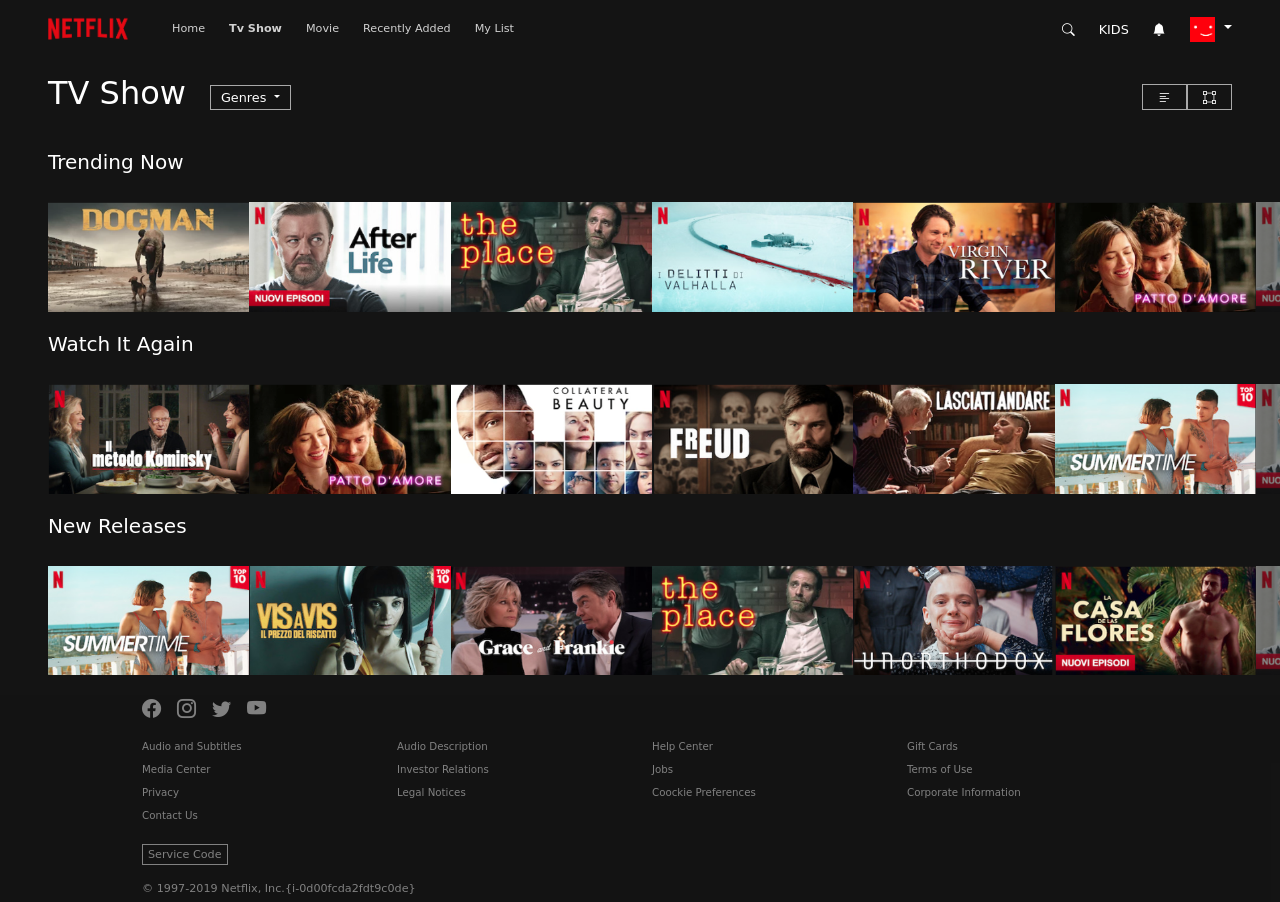
<file: index.html>
<!DOCTYPE html>
<html lang="it">
<head>
    <meta charset="UTF-8">
    <meta name="viewport" content="width=device-width, initial-scale=1.0">
    <title>Netflix</title>
    <link rel="stylesheet" href="https://cdn.jsdelivr.net/npm/bootstrap@5.3.3/dist/css/bootstrap.min.css">
    <link rel="stylesheet" href="https://cdn.jsdelivr.net/npm/bootstrap-icons@1.11.3/font/bootstrap-icons.min.css">
    <link rel="stylesheet" href="style.css">
</head>
<body>
    <header>
        <nav class="navbar  navbar-expand-lg ">
            <div class="container-fluid my-2 px-4 px-md-5 ">
                <a class="navbar-brand" href="index.html"><img src="assets/imgs/Netflix_Logo_RGB.png" alt="logo" id="logo"></a>

                  <div class="collapse navbar-collapse" id="navbarSupportedContent">
                    <ul class="navbar-nav me-auto mb-2 mb-lg-0 gap-2">
                      <li class="nav-item">
                        <a class="nav-link " aria-current="page" href="#">Home</a>
                      </li>
                      <li class="nav-item">
                        <a class="nav-link active" href="indexTvShow.html">Tv Show</a>
                      </li>
                      <li class="nav-item">
                        <a class="nav-link" href="#">Movie</a>
                      </li>
                      <li class="nav-item">
                        <a class="nav-link" href="#">Recently Added</a>
                      </li>
                      <li class="nav-item">
                        <a class="nav-link" href="#">My List</a>
                      </li>
                    </ul>

                  </div>
                  <div class="d-flex align-items-center gap-4">
                    <div class="dropdown" id="searchButton">
                      <button class="btn " type="button" data-bs-toggle="dropdown" aria-expanded="false">
                        <i class="bi bi-search search"></i>
                      </button>
                      <ul class="dropdown-menu dropdown-menu-end">
                        <li>      
                          <form class="d-flex" role="search">
                            <input class="form-control me-1" type="search" placeholder="Search" aria-label="Search">
                            <button class="btnSearch" type="submit">Search</button>
                          </form>
                        </li>
  
                      </ul>
                    </div>
                    <div>
                      <a href="#" class="kids">KIDS</a>
                    </div>
                    <div class="dropdown" id="searchButton">
                      <button class="btn " type="button" data-bs-toggle="dropdown" aria-expanded="false">
                        <i class="bi bi-bell-fill"></i>
                      </button>
                      <ul class="dropdown-menu dropdown-menu-end">
                        <li><a class="dropdown-item" href="#">Action</a></li>
                        <li><a class="dropdown-item" href="#">Another action</a></li>
                        <li><a class="dropdown-item" href="#">Something else here</a></li>
  
                      </ul>
                    </div>
                    <div class="dropdown">
                      <button class="btn dropdown-toggle" type="button" data-bs-toggle="dropdown" aria-expanded="false">
                       <img src="assets/imgs/imgUser.png" alt="imgUser" >
                      </button>
                      <ul class="dropdown-menu dropdown-menu-end">
                        <li><a class="dropdown-item" href="#">Action</a></li>
                        <li><a class="dropdown-item" href="#">Another action</a></li>
                        <li><a class="dropdown-item" href="#">Something else here</a></li>
                      </ul>
                    </div>
                    <button class="navbar-toggler" type="button" data-bs-toggle="collapse" data-bs-target="#navbarSupportedContent" aria-controls="navbarSupportedContent" aria-expanded="false" aria-label="Toggle navigation">
                      <svg xmlns="http://www.w3.org/2000/svg"  fill="currentColor" class="bi bi-list" viewBox="0 0 16 16">
                        <path fill-rule="evenodd" d="M2.5 12a.5.5 0 0 1 .5-.5h10a.5.5 0 0 1 0 1H3a.5.5 0 0 1-.5-.5m0-4a.5.5 0 0 1 .5-.5h10a.5.5 0 0 1 0 1H3a.5.5 0 0 1-.5-.5m0-4a.5.5 0 0 1 .5-.5h10a.5.5 0 0 1 0 1H3a.5.5 0 0 1-.5-.5"/>
                      </svg>
                      </button>
                  </div>

            </div>
        </nav>
    </header>




    <main class="d-flex flex-column">

        <section class="menuFilm d-flex justify-content-between px-4 px-md-5 mt-3 ">
            <div class="d-flex align-items-center  ">
              <h2>TV Show</h2>
              <div class="dropdown ms-4 ">
                <button class="dropdown-toggle genres" type="button" data-bs-toggle="dropdown" aria-expanded="false">
                  Genres
                </button>
                <ul class="dropdown-menu dropdown-menu-center">
                  <li><a class="dropdown-item" href="#">Comedy</a></li>
                  <li><a class="dropdown-item" href="#">Fantasy</a></li>
                  <li><a class="dropdown-item" href="#">Adventure</a></li>
                  <li><a class="dropdown-item" href="#">Crime</a></li>
                  <li><a class="dropdown-item" href="#">Horror</a></li>
                  <li><a class="dropdown-item" href="#">Documentaries</a></li>
                  <li><a class="dropdown-item" href="#">Action</a></li>
                </ul>
              </div>
            </div>
            <div class="d-flex align-items-center">
              <button >
                <i class="bi bi-text-left"></i>
              </button>
              <button>
                <i class="bi bi-bounding-box"></i>
              </button>
            </div>
        </section>

        <section class="contCarousel ps-4 ps-md-5 overflow-hidden ">
            <h5>Trending Now</h5>
            <div class="row gx-0 ">
                <div id="trendingNow" class="carousel slide">
                    <div class="carousel-inner overflow-visible pe-4">
                        <div class="carousel-item active">
                            <div class="col-6 col-md-3 col-lg-2  ">
                                <img src="assets/imgs/movies/18.png" class="d-block w-100">
                            </div>
                            <div class="col-6 col-md-3 col-lg-2">
                                <img src="assets/imgs/movies/2.png" class="d-block w-100">
                            </div>

                        </div>
                        <div class="carousel-item">
                            <div class="col-6 col-md-3 col-lg-2 ">
                                <img src="assets/imgs/movies/3.png" class="d-block w-100">
                            </div>
                            <div class="col-6 col-md-3 col-lg-2 ">
                                <img src="assets/imgs/movies/4.png" class="d-block w-100">
                            </div>

                        </div>
                        <div class="carousel-item">
                            <div class="col-6 col-md-3 col-lg-2 ">
                                <img src="assets/imgs/movies/5.png" class="d-block w-100">
                            </div>
                            <div class="col-6 col-md-3 col-lg-2 ">
                                <img src="assets/imgs/movies/6.png" class="d-block w-100">
                            </div>

                        </div>
                        <div class="carousel-item">
                            <div class="col-6 col-md-3 col-lg-2 ">
                                <img src="assets/imgs/movies/7.png" class="d-block w-100">
                            </div>
                            <div class="col-6 col-md-3 col-lg-2 ">
                                <img src="assets/imgs/movies/8.png" class="d-block w-100">
                            </div>
                        </div>
                        <div class="carousel-item">
                            <div class="col-6 col-md-3 col-lg-2 ">
                                <img src="assets/imgs/movies/10.png" class="d-block w-100">
                            </div>
                            <div class="col-6 col-md-3 col-lg-2 ">
                                <img src="assets/imgs/movies/11.png" class="d-block w-100">
                            </div>
                        </div>

                        
                    </div>
                    <button class="carousel-control-prev " href="#trendingNow"  data-bs-slide="prev">

                    </button>
                    <button class="carousel-control-next" href="#trendingNow"  data-bs-slide="next">

                    </button>
                </div>
            </div>


        </section>

        <section class="contCarousel ps-4 ps-md-5 overflow-hidden ">
          <h5>Watch It Again</h5>
          <div class="row gx-0 ">
              <div id="watchItAgain" class="carousel slide">
                  <div class="carousel-inner overflow-visible pe-4">
                      <div class="carousel-item active">
                          <div class="col-6 col-md-3 col-lg-2  ">
                              <img src="assets/imgs/movies/10.png" class="d-block w-100">
                          </div>
                          <div class="col-6 col-md-3 col-lg-2">
                              <img src="assets/imgs/movies/11.png" class="d-block w-100">
                          </div>

                      </div>
                      <div class="carousel-item">
                          <div class="col-6 col-md-3 col-lg-2 ">
                              <img src="assets/imgs/movies/12.png" class="d-block w-100">
                          </div>
                          <div class="col-6 col-md-3 col-lg-2 ">
                              <img src="assets/imgs/movies/13.png" class="d-block w-100">
                          </div>

                      </div>
                      <div class="carousel-item">
                          <div class="col-6 col-md-3 col-lg-2 ">
                              <img src="assets/imgs/movies/14.png" class="d-block w-100">
                          </div>
                          <div class="col-6 col-md-3 col-lg-2 ">
                              <img src="assets/imgs/movies/15.png" class="d-block w-100">
                          </div>

                      </div>
                      <div class="carousel-item">
                          <div class="col-6 col-md-3 col-lg-2 ">
                              <img src="assets/imgs/movies/16.png" class="d-block w-100">
                          </div>
                          <div class="col-6 col-md-3 col-lg-2 ">
                              <img src="assets/imgs/movies/17.png" class="d-block w-100">
                          </div>
                      </div>
                      <div class="carousel-item">
                          <div class="col-6 col-md-3 col-lg-2 ">
                              <img src="assets/imgs/movies/18.png" class="d-block w-100">
                          </div>
                          <div class="col-6 col-md-3 col-lg-2 ">
                              <img src="assets/imgs/movies/5.png" class="d-block w-100">
                          </div>
                      </div>

                      
                  </div>
                  <button class="carousel-control-prev " href="#watchItAgain"  data-bs-slide="prev">

                  </button>
                  <button class="carousel-control-next" href="#watchItAgain"  data-bs-slide="next">

                  </button>
              </div>
          </div>


      </section>

      <section class="contCarousel ps-4 ps-md-5 overflow-hidden">
        <h5>New Releases</h5>
        <div class="row gx-0 ">
            <div id="newReleases" class="carousel slide">
                <div class="carousel-inner overflow-visible pe-4">
                    <div class="carousel-item active">
                        <div class="col-6 col-md-3 col-lg-2  ">
                            <img src="assets/imgs/movies/5.png" class="d-block w-100">
                        </div>
                        <div class="col-6 col-md-3 col-lg-2">
                            <img src="assets/imgs/movies/3.png" class="d-block w-100">
                        </div>

                    </div>
                    <div class="carousel-item">
                        <div class="col-6 col-md-3 col-lg-2 ">
                            <img src="assets/imgs/movies/9.png" class="d-block w-100">
                        </div>
                        <div class="col-6 col-md-3 col-lg-2 ">
                            <img src="assets/imgs/movies/16.png" class="d-block w-100">
                        </div>

                    </div>
                    <div class="carousel-item">
                        <div class="col-6 col-md-3 col-lg-2 ">
                            <img src="assets/imgs/movies/8.png" class="d-block w-100">
                        </div>
                        <div class="col-6 col-md-3 col-lg-2 ">
                            <img src="assets/imgs/movies/4.png" class="d-block w-100">
                        </div>

                    </div>
                    <div class="carousel-item">
                        <div class="col-6 col-md-3 col-lg-2 ">
                            <img src="assets/imgs/movies/7.png" class="d-block w-100">
                        </div>
                        <div class="col-6 col-md-3 col-lg-2 ">
                            <img src="assets/imgs/movies/1.png" class="d-block w-100">
                        </div>
                    </div>
                    <div class="carousel-item">
                        <div class="col-6 col-md-3 col-lg-2 ">
                            <img src="assets/imgs/movies/10.png" class="d-block w-100">
                        </div>
                        <div class="col-6 col-md-3 col-lg-2 ">
                            <img src="assets/imgs/movies/12.png" class="d-block w-100">
                        </div>
                    </div>

                    
                </div>
                <button class="carousel-control-prev " href="#newReleases"  data-bs-slide="prev">

                </button>
                <button class="carousel-control-next" href="#newReleases"  data-bs-slide="next">

                </button>
            </div>
        </div>


    </section>


    </main>




    <footer >
        <div id="contFooter" class="container-sm ">
            <div class="row mx-md-5">
                <div class="col-12 d-flex gap-3 ">
                    <div>
                      <i class="bi bi-facebook"></i>
                    </div>
                    <div>
                      <i class="bi bi-instagram"></i>
                    </div>
                    <div>
                      <i class="bi bi-twitter"></i>
                    </div>
                    <div>
                      <i class="bi bi-youtube"></i>
                    </div>
                </div>

                <div class="col">
                <ul>
                  <li><a href="#">Audio and Subtitles</a></li>
                  <li><a href="#">Media Center</a></li>
                  <li><a href="#">Privacy</a></li>
                  <li><a href="#">Contact Us</a></li>
                  <li></li>
                </ul>
                </div>

                <div class="col">
                  <ul>
                    <li><a href="#">Audio Description</a></li>
                    <li><a href="#">Investor Relations</a></li>
                    <li><a href="#">Legal Notices</a></li>
                  </ul>
                </div>

                <div class="col">
                  <ul>
                    <li><a href="#">Help Center</a></li>
                    <li><a href="#">Jobs</a></li>
                    <li><a href="#">Coockie Preferences</a></li>
                  </ul>
                </div>

                <div class="col">
                  <ul>                
                    <li><a href="#">Gift Cards</a></li>
                    <li><a href="#">Terms of Use</a></li>
                    <li><a href="#">Corporate Information</a></li>
                </ul>
                </div>

                <div class="col-12">
                  <a href="#">Service Code</a>
                  <p>© 1997-2019 Netflix, Inc.{i-0d00fcda2fdt9c0de}</p>
                </div>
            </div>
          </div>
    </footer>



    <script src="https://cdn.jsdelivr.net/npm/@popperjs/core@2.11.8/dist/umd/popper.min.js" integrity="sha384-I7E8VVD/ismYTF4hNIPjVp/Zjvgyol6VFvRkX/vR+Vc4jQkC+hVqc2pM8ODewa9r" crossorigin="anonymous"></script>
    <script src="https://cdn.jsdelivr.net/npm/bootstrap@5.3.3/dist/js/bootstrap.min.js" integrity="sha384-0pUGZvbkm6XF6gxjEnlmuGrJXVbNuzT9qBBavbLwCsOGabYfZo0T0to5eqruptLy" crossorigin="anonymous"></script>
    <script src="script.js"></script>
</body>
</html>
</file>
<file: style.css>
body{
    background-color: #141414;
    color: #fff;
    height: 100%;


}

.navbar{
    background-color: #141414;
    padding: 0;
}

.navbar-brand{
    padding: 0;
    width: 100px;
}

#logo{
    width: 100%;
    object-position: -10px ;
}


.navbar .nav-item{
    font-size: 0.7em;
}
.navbar-nav .nav-link.active, .navbar-nav .nav-link.show, .nav-link{
    color: #d1d1d1;
}
.nav-link:focus, .nav-link:hover, .nav-link.active{
    font-weight: bold;
    color: #fff;
}

.navbar-toggler{
    border: none;
}

.navbar-toggler{
    padding: 0;
}
nav svg{
    width: 30px;
    height: 30px;
    fill: #d1d1d1;
}

.bi{
    font-size: 0.8em;
    color: #fff;
}

.btn{
    padding: 0;
}

.dropdown-menu{
    padding: 20px;
    background-color: #191919;
    box-shadow: 0 2px 2px;
}

.btn-check:checked+.btn, .btn.active, .btn.show, .btn:first-child:active, :not(.btn-check)+.btn:active, .dropdown button{
    border: none;
}


.form-control{
    width: 150px ;
}
.form-control, .btnSearch{
    height: 30px;
    border: none;
}
.btnSearch{
    border-radius: 10px;
    background-color: red;
}
.kids{
    font-size: 0.8em;
    text-decoration: none;
    color: #fff;
}
.dropdown-item{
    color: #fff;
}

.dropdown-toggle{
    color: #fff;
}
.dropdown-toggle img{
    width: 25px;
}


section.menuFilm{
    margin-bottom: 30px;
}
.menuFilm button.dropdown-toggle{
    padding: 5px 15px;

}
.menuFilm button{
    background-color: transparent;
    border: 0.5px solid #ffffffa2;
    padding: 0px 15px;

}
.menuFilm button.genres{
    font-size: 0.8em;
    padding: 2px 10px;
}

.menuFil .bi{
    font-size: 0.6em ;
}




.carousel-inner .carousel-item.active,
.carousel-inner .carousel-item-next,
.carousel-inner .carousel-item-prev {
    display: flex;
}

section:nth-of-type(2),section:nth-of-type(3 ),section:nth-of-type(4){
    opacity: 0;
}



.scroll{
    animation: scroll 1s ease-in forwards;
}


@keyframes scroll {
    from{opacity: 0;}
    to{ opacity: 1;}
}


section img:hover{
    transform: scale(1.2);
    box-shadow: #fafafa61 0 0px 1px;

}


section img{
    transition: transform 1s, box-shadpow 1s;
}

.carousel-inner{
    padding: 20px 0 ;

}

.carousel-control-prev,
.carousel-control-next{
    width: 25px; 
}
.carousel-control-next{
    background-color: #141414;
}

.carousel-control-prev{
    left: -25px;
}

@media screen and (max-width:560px){
    footer{
        margin-top: 0px;
    }
    footer div.row{
        padding: 0 5%;
    }
    section.menuFilm ~ section{
        margin-bottom: 30px
    }
}
@media screen and (max-width:1024px){
    footer{
        margin-top: 50px;
    }
    footer div.row{
        padding: 0 50px;
    }
    section.menuFilm ~ section{
        margin-bottom: 50px
    }

}

@media screen and (min-width:1440px){

    footer{
        margin-top: 150px;
    }
    footer div.row{
        padding: 0 150px;
    }
    section.menuFilm ~ section{
        margin-bottom: 100px
    }
}




footer{
    background-color: #14141494;
}
footer .row div:first-child{
    margin-bottom: 5px;

}
footer .bi{
    font-size: 1.2em;
}


footer .bi, a, p{
    color:#818181 ;
}

footer a ,li{
    text-decoration: none;
    list-style: none;
    font-size: 0.8em;
    line-height: 1.8em;
}

footer ul{
    margin: 0;
    padding: 0 10px 15px 0;
}

footer .row div:last-of-type a{
    border: solid 0.5px #818181;
    padding: 3px 5px;
    font-size: 0.7em;

}

footer p{
    font-size: 0.7em;
    margin-top: 15px;
    margin-bottom: 5px;
}
</file>
